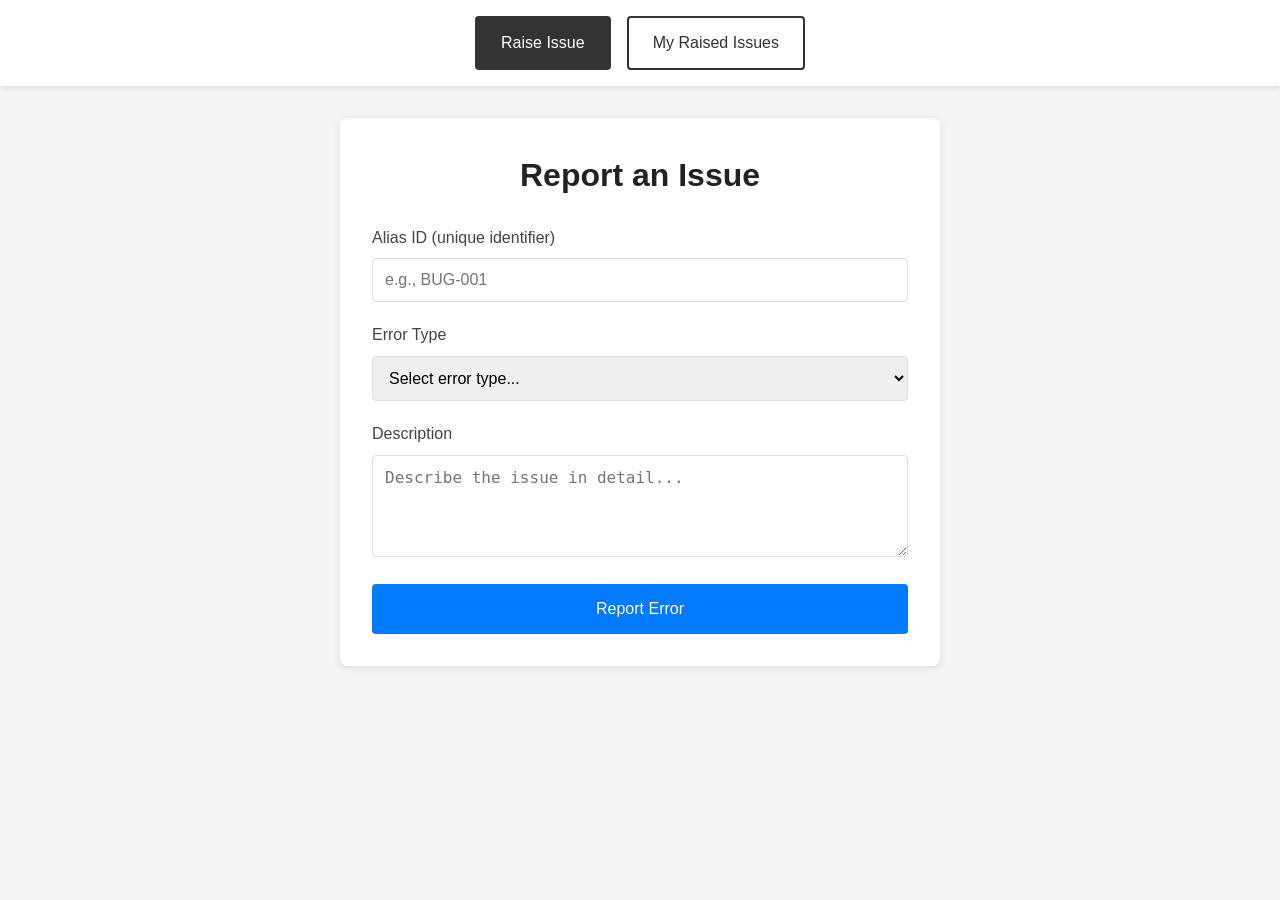
<file: index.html>
<!DOCTYPE html>
<html lang="en">
<head>
  <meta charset="UTF-8">
  <meta name="viewport" content="width=device-width, initial-scale=1.0">
  <title>Issue Tracker - Raise Issue</title>
  <link rel="stylesheet" href="css/styles.css">
</head>
<body>
  <nav class="navbar">
    <div class="nav-buttons">
      <a href="index.html" class="nav-btn active">Raise Issue</a>
      <a href="my-issues.html" class="nav-btn">My Raised Issues</a>
    </div>
  </nav>

  <main class="container">
    <form id="issue-form" class="issue-form">
      <h1>Report an Issue</h1>

      <div id="form-alert"></div>

      <div class="form-group">
        <label for="alias-id">Alias ID (unique identifier)</label>
        <input type="text" id="alias-id" name="alias_id" required placeholder="e.g., BUG-001">
      </div>

      <div class="form-group">
        <label for="error-type">Error Type</label>
        <select id="error-type" name="error_type" required>
          <option value="">Select error type...</option>
          <option value="UI_BUG">UI Bug</option>
          <option value="API_ERROR">API Error</option>
          <option value="PERFORMANCE">Performance Issue</option>
          <option value="SECURITY">Security Concern</option>
          <option value="OTHER">Other</option>
        </select>
      </div>

      <div class="form-group">
        <label for="description">Description</label>
        <textarea id="description" name="description" rows="4" required placeholder="Describe the issue in detail..."></textarea>
      </div>

      <button type="submit" id="submit-btn" class="btn-primary">Report Error</button>
    </form>
  </main>

  <script src="js/config.js"></script>
  <script src="js/storage.js"></script>
  <script src="js/api.js"></script>
  <script src="js/raise-issue.js"></script>
</body>
</html>
</file>
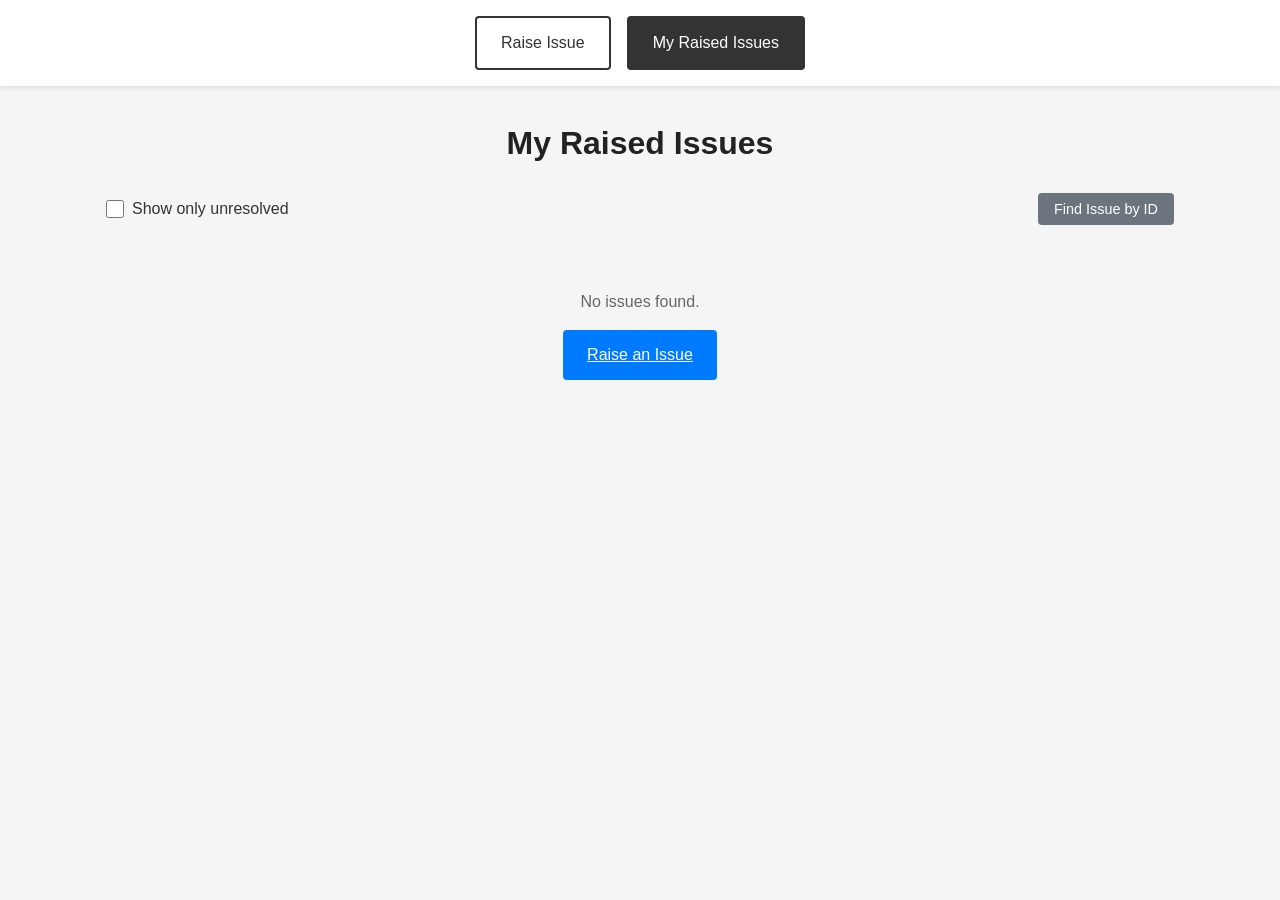
<file: my-issues.html>
<!DOCTYPE html>
<html lang="en">
<head>
  <meta charset="UTF-8">
  <meta name="viewport" content="width=device-width, initial-scale=1.0">
  <title>Issue Tracker - My Issues</title>
  <link rel="stylesheet" href="css/styles.css">
</head>
<body>
  <nav class="navbar">
    <div class="nav-buttons">
      <a href="index.html" class="nav-btn">Raise Issue</a>
      <a href="my-issues.html" class="nav-btn active">My Raised Issues</a>
    </div>
  </nav>

  <main class="container">
    <h1>My Raised Issues</h1>

    <div class="filters">
      <label>
        <input type="checkbox" id="filter-unresolved"> Show only unresolved
      </label>
      <button id="find-issue-btn" class="btn-secondary">Find Issue by ID</button>
    </div>

    <div class="table-wrapper">
      <table class="issues-table">
        <thead>
          <tr>
            <th>Alias ID</th>
            <th>Error Type</th>
            <th>Description</th>
            <th>Created At</th>
            <th>Resolved At</th>
            <th>Time Elapsed</th>
            <th>Status</th>
            <th>Action</th>
          </tr>
        </thead>
        <tbody id="issues-body">
          <!-- Populated by JavaScript -->
        </tbody>
      </table>
    </div>

    <div id="empty-state" class="empty-state hidden">
      <p>No issues found.</p>
      <a href="index.html" class="btn-primary" style="display: inline-block; width: auto; padding: 0.75rem 1.5rem;">Raise an Issue</a>
    </div>
  </main>

  <!-- Find Issue Modal -->
  <div id="find-modal" class="modal hidden">
    <div class="modal-content">
      <span class="close-btn">&times;</span>
      <h2>Find Issue by ID</h2>
      <input type="text" id="search-alias" placeholder="Enter Alias ID (e.g., BUG-001)">
      <button id="search-btn" class="btn-primary">Search</button>
      <div id="search-result"></div>
    </div>
  </div>

  <!-- Resolve Issue Modal -->
  <div id="resolve-modal" class="modal hidden">
    <div class="modal-content">
      <span class="close-btn" id="resolve-close-btn">&times;</span>
      <h2>Resolve Issue</h2>
      <p id="resolve-issue-id" style="margin-bottom: 1rem; font-weight: 500;"></p>

      <div class="form-group">
        <label for="submission-status">Submission Status</label>
        <select id="submission-status" required>
          <option value="">Select status...</option>
        </select>
      </div>

      <button id="resolve-submit-btn" class="btn-primary">Submit</button>
    </div>
  </div>

  <script src="js/config.js"></script>
  <script src="js/storage.js"></script>
  <script src="js/api.js"></script>
  <script src="js/modal.js"></script>
  <script src="js/my-issues.js"></script>
</body>
</html>
</file>
<file: css/styles.css>
/* Base styles */
* {
  box-sizing: border-box;
  margin: 0;
  padding: 0;
}

body {
  font-family: -apple-system, BlinkMacSystemFont, 'Segoe UI', Roboto, Oxygen, Ubuntu, sans-serif;
  background-color: #f5f5f5;
  color: #333;
  line-height: 1.6;
  min-height: 100vh;
}

/* Navbar */
.navbar {
  background-color: #fff;
  box-shadow: 0 2px 4px rgba(0, 0, 0, 0.1);
  padding: 1rem;
  position: sticky;
  top: 0;
  z-index: 100;
}

.nav-buttons {
  display: flex;
  justify-content: center;
  gap: 1rem;
}

.nav-btn {
  padding: 0.75rem 1.5rem;
  text-decoration: none;
  color: #333;
  border: 2px solid #333;
  border-radius: 4px;
  transition: all 0.2s ease;
  font-weight: 500;
}

.nav-btn:hover {
  background-color: #333;
  color: #fff;
}

.nav-btn.active {
  background-color: #333;
  color: #fff;
}

/* Container */
.container {
  max-width: 1100px;
  margin: 2rem auto;
  padding: 0 1rem;
}

.container h1 {
  text-align: center;
  margin-bottom: 1.5rem;
  color: #222;
}

/* Form styles */
.issue-form {
  background: #fff;
  padding: 2rem;
  border-radius: 8px;
  box-shadow: 0 2px 8px rgba(0, 0, 0, 0.1);
  max-width: 600px;
  margin: 0 auto;
}

.issue-form h1 {
  text-align: center;
  margin-bottom: 1.5rem;
  color: #222;
}

.form-group {
  margin-bottom: 1.25rem;
}

.form-group label {
  display: block;
  margin-bottom: 0.5rem;
  font-weight: 500;
  color: #444;
}

.form-group input,
.form-group select,
.form-group textarea {
  width: 100%;
  padding: 0.75rem;
  border: 1px solid #ddd;
  border-radius: 4px;
  font-size: 1rem;
  transition: border-color 0.2s ease;
}

.form-group input:focus,
.form-group select:focus,
.form-group textarea:focus {
  outline: none;
  border-color: #007bff;
}

.form-group textarea {
  resize: vertical;
  min-height: 100px;
}

/* Buttons */
.btn-primary {
  display: block;
  width: 100%;
  padding: 1rem;
  background-color: #007bff;
  color: #fff;
  border: none;
  border-radius: 4px;
  font-size: 1rem;
  font-weight: 500;
  cursor: pointer;
  transition: background-color 0.2s ease;
}

.btn-primary:hover {
  background-color: #0056b3;
}

.btn-primary:disabled {
  background-color: #ccc;
  cursor: not-allowed;
}

.btn-secondary {
  padding: 0.5rem 1rem;
  background-color: #6c757d;
  color: #fff;
  border: none;
  border-radius: 4px;
  cursor: pointer;
  font-size: 0.9rem;
  transition: background-color 0.2s ease;
}

.btn-secondary:hover {
  background-color: #545b62;
}

.btn-resolve {
  padding: 0.5rem 1rem;
  background-color: #28a745;
  color: #fff;
  border: none;
  border-radius: 4px;
  cursor: pointer;
  font-weight: 500;
  transition: background-color 0.2s ease;
}

.btn-resolve:hover {
  background-color: #218838;
}

.btn-resolve:disabled {
  background-color: #ccc;
  cursor: not-allowed;
}

.btn-delete {
  padding: 0.5rem;
  background-color: transparent;
  color: #6c757d;
  border: 1px solid #dee2e6;
  border-radius: 4px;
  cursor: pointer;
  transition: all 0.2s ease;
  margin-left: 0.5rem;
  display: inline-flex;
  align-items: center;
  justify-content: center;
}

.btn-delete:hover {
  color: #dc3545;
  border-color: #dc3545;
  background-color: #fff5f5;
}

.actions {
  white-space: nowrap;
}

/* Filters section */
.filters {
  display: flex;
  justify-content: space-between;
  align-items: center;
  margin-bottom: 1rem;
  flex-wrap: wrap;
  gap: 1rem;
}

.filters label {
  display: flex;
  align-items: center;
  gap: 0.5rem;
  cursor: pointer;
}

.filters input[type="checkbox"] {
  width: 18px;
  height: 18px;
  cursor: pointer;
}

/* Table styles */
.table-wrapper {
  overflow-x: auto;
  background: #fff;
  border-radius: 8px;
  box-shadow: 0 2px 8px rgba(0, 0, 0, 0.1);
}

.issues-table {
  width: 100%;
  border-collapse: collapse;
  min-width: 800px;
}

.issues-table th,
.issues-table td {
  padding: 1rem;
  text-align: left;
  border-bottom: 1px solid #eee;
}

.issues-table th {
  background-color: #f8f9fa;
  font-weight: 600;
  color: #333;
  white-space: nowrap;
}

.issues-table td {
  vertical-align: middle;
}

.issues-table td.description {
  max-width: 250px;
  overflow: hidden;
  text-overflow: ellipsis;
  white-space: nowrap;
}

/* Row colors */
.issues-table tr.resolved {
  background-color: rgba(40, 167, 69, 0.15);
}

.issues-table tr.unresolved {
  background-color: rgba(220, 53, 69, 0.15);
}

.issues-table tbody tr:hover {
  filter: brightness(0.97);
}

.status-resolved {
  color: #28a745;
  font-weight: 500;
}

/* Empty state */
.empty-state {
  text-align: center;
  padding: 3rem 1rem;
  color: #666;
}

.empty-state p {
  margin-bottom: 1rem;
}

/* Modal */
.modal {
  position: fixed;
  top: 0;
  left: 0;
  width: 100%;
  height: 100%;
  background-color: rgba(0, 0, 0, 0.5);
  display: flex;
  justify-content: center;
  align-items: center;
  z-index: 1000;
}

.modal.hidden {
  display: none;
}

.modal-content {
  background: #fff;
  padding: 2rem;
  border-radius: 8px;
  max-width: 500px;
  width: 90%;
  position: relative;
  max-height: 90vh;
  overflow-y: auto;
}

.close-btn {
  position: absolute;
  top: 1rem;
  right: 1rem;
  font-size: 1.5rem;
  cursor: pointer;
  color: #666;
  line-height: 1;
  transition: color 0.2s ease;
}

.close-btn:hover {
  color: #333;
}

.modal-content h2 {
  margin-bottom: 1.5rem;
  color: #222;
}

.modal-content input[type="text"] {
  width: 100%;
  padding: 0.75rem;
  margin-bottom: 1rem;
  border: 1px solid #ddd;
  border-radius: 4px;
  font-size: 1rem;
}

.modal-content input[type="text"]:focus {
  outline: none;
  border-color: #007bff;
}

.modal-content .btn-primary {
  margin-bottom: 1rem;
}

/* Issue details in modal */
.issue-details {
  margin-top: 1rem;
  padding: 1rem;
  border-radius: 4px;
}

.issue-details.resolved {
  background-color: rgba(40, 167, 69, 0.15);
}

.issue-details.unresolved {
  background-color: rgba(220, 53, 69, 0.15);
}

.issue-details p {
  margin-bottom: 0.5rem;
}

.issue-details p:last-child {
  margin-bottom: 0;
}

.issue-details .resolve-wrapper {
  margin-top: 1rem;
  padding-top: 1rem;
  border-top: 1px solid rgba(0, 0, 0, 0.1);
}

/* Status messages */
.error {
  color: #dc3545;
  font-weight: 500;
}

.success {
  color: #28a745;
  font-weight: 500;
}

.loading {
  color: #6c757d;
  font-style: italic;
}

/* Alert messages */
.alert {
  padding: 1rem;
  border-radius: 4px;
  margin-bottom: 1rem;
}

.alert-success {
  background-color: rgba(40, 167, 69, 0.15);
  color: #155724;
  border: 1px solid rgba(40, 167, 69, 0.3);
}

.alert-error {
  background-color: rgba(220, 53, 69, 0.15);
  color: #721c24;
  border: 1px solid rgba(220, 53, 69, 0.3);
}

/* Responsive */
@media (max-width: 600px) {
  .nav-buttons {
    flex-direction: column;
    align-items: center;
  }

  .nav-btn {
    width: 100%;
    max-width: 200px;
    text-align: center;
  }

  .filters {
    flex-direction: column;
    align-items: flex-start;
  }

  .issue-form {
    padding: 1.5rem;
  }

  .issues-table th,
  .issues-table td {
    padding: 0.75rem 0.5rem;
    font-size: 0.9rem;
  }
}
</file>
